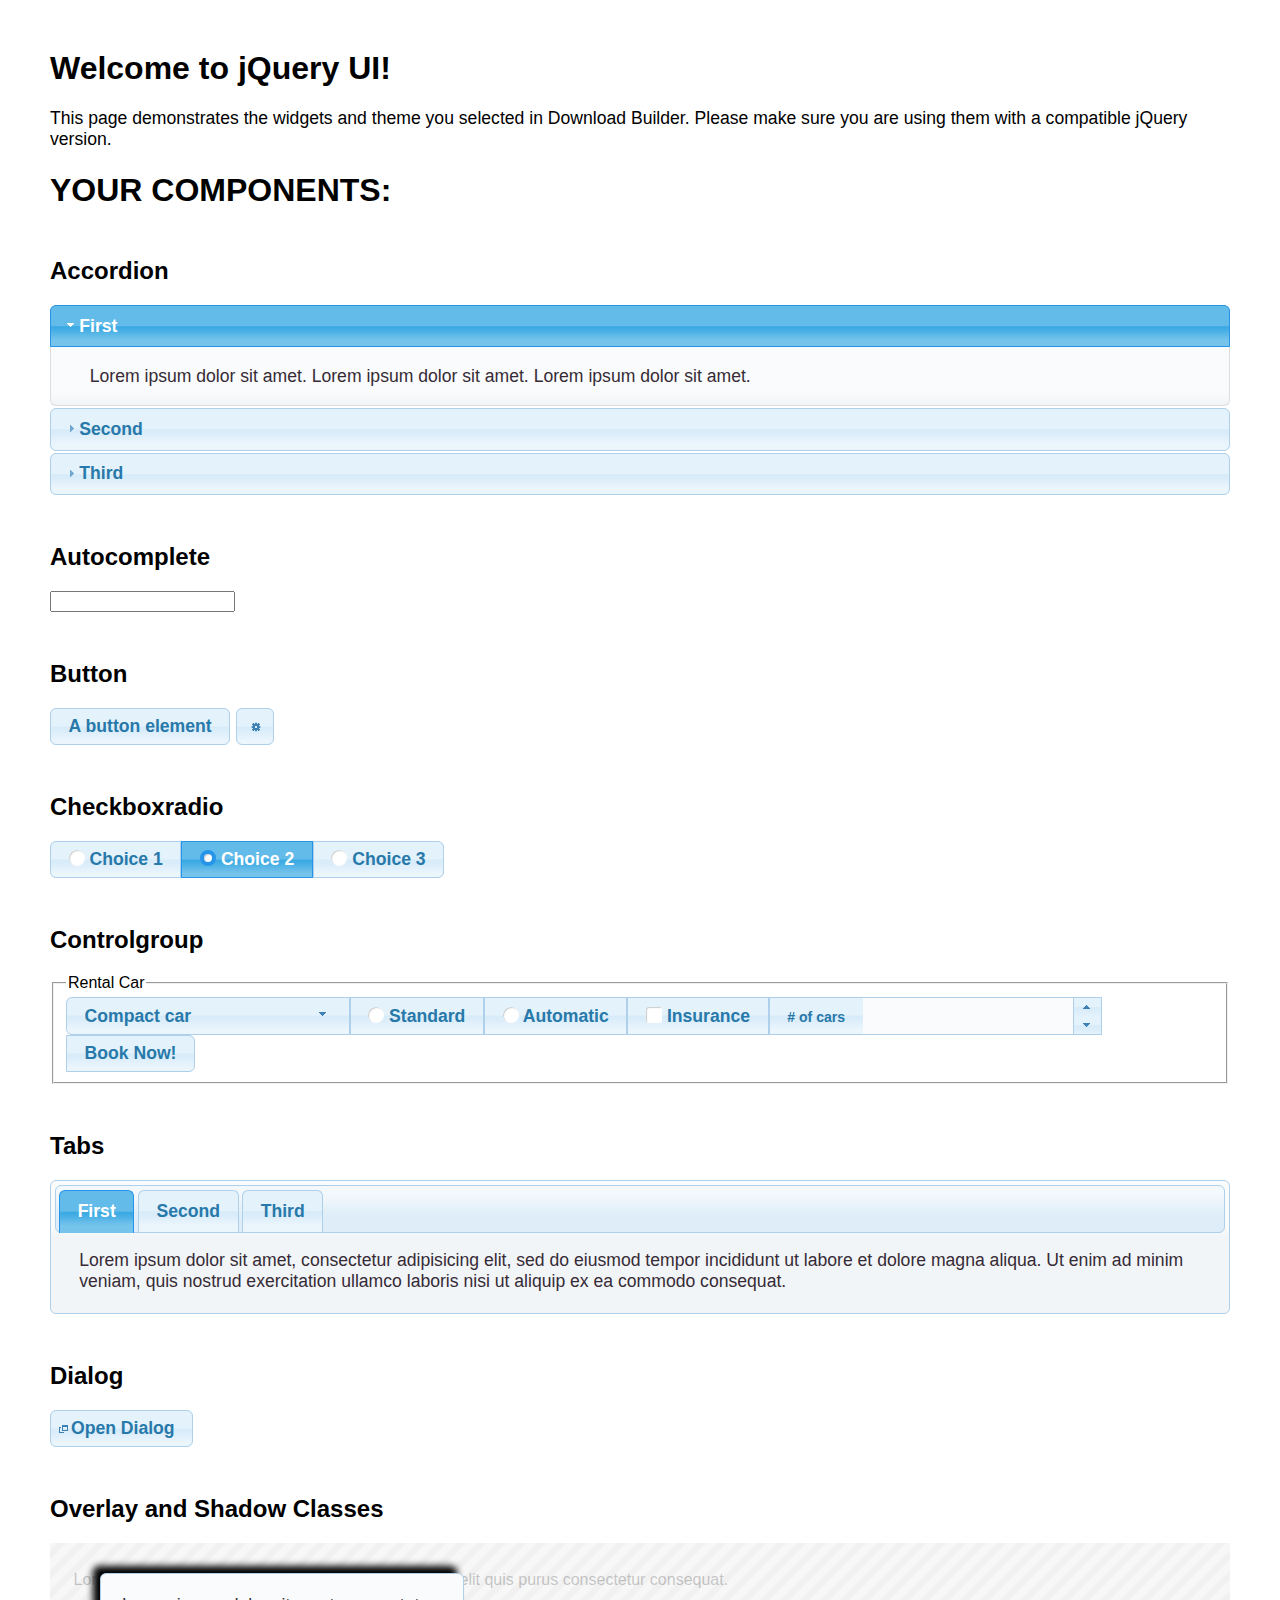
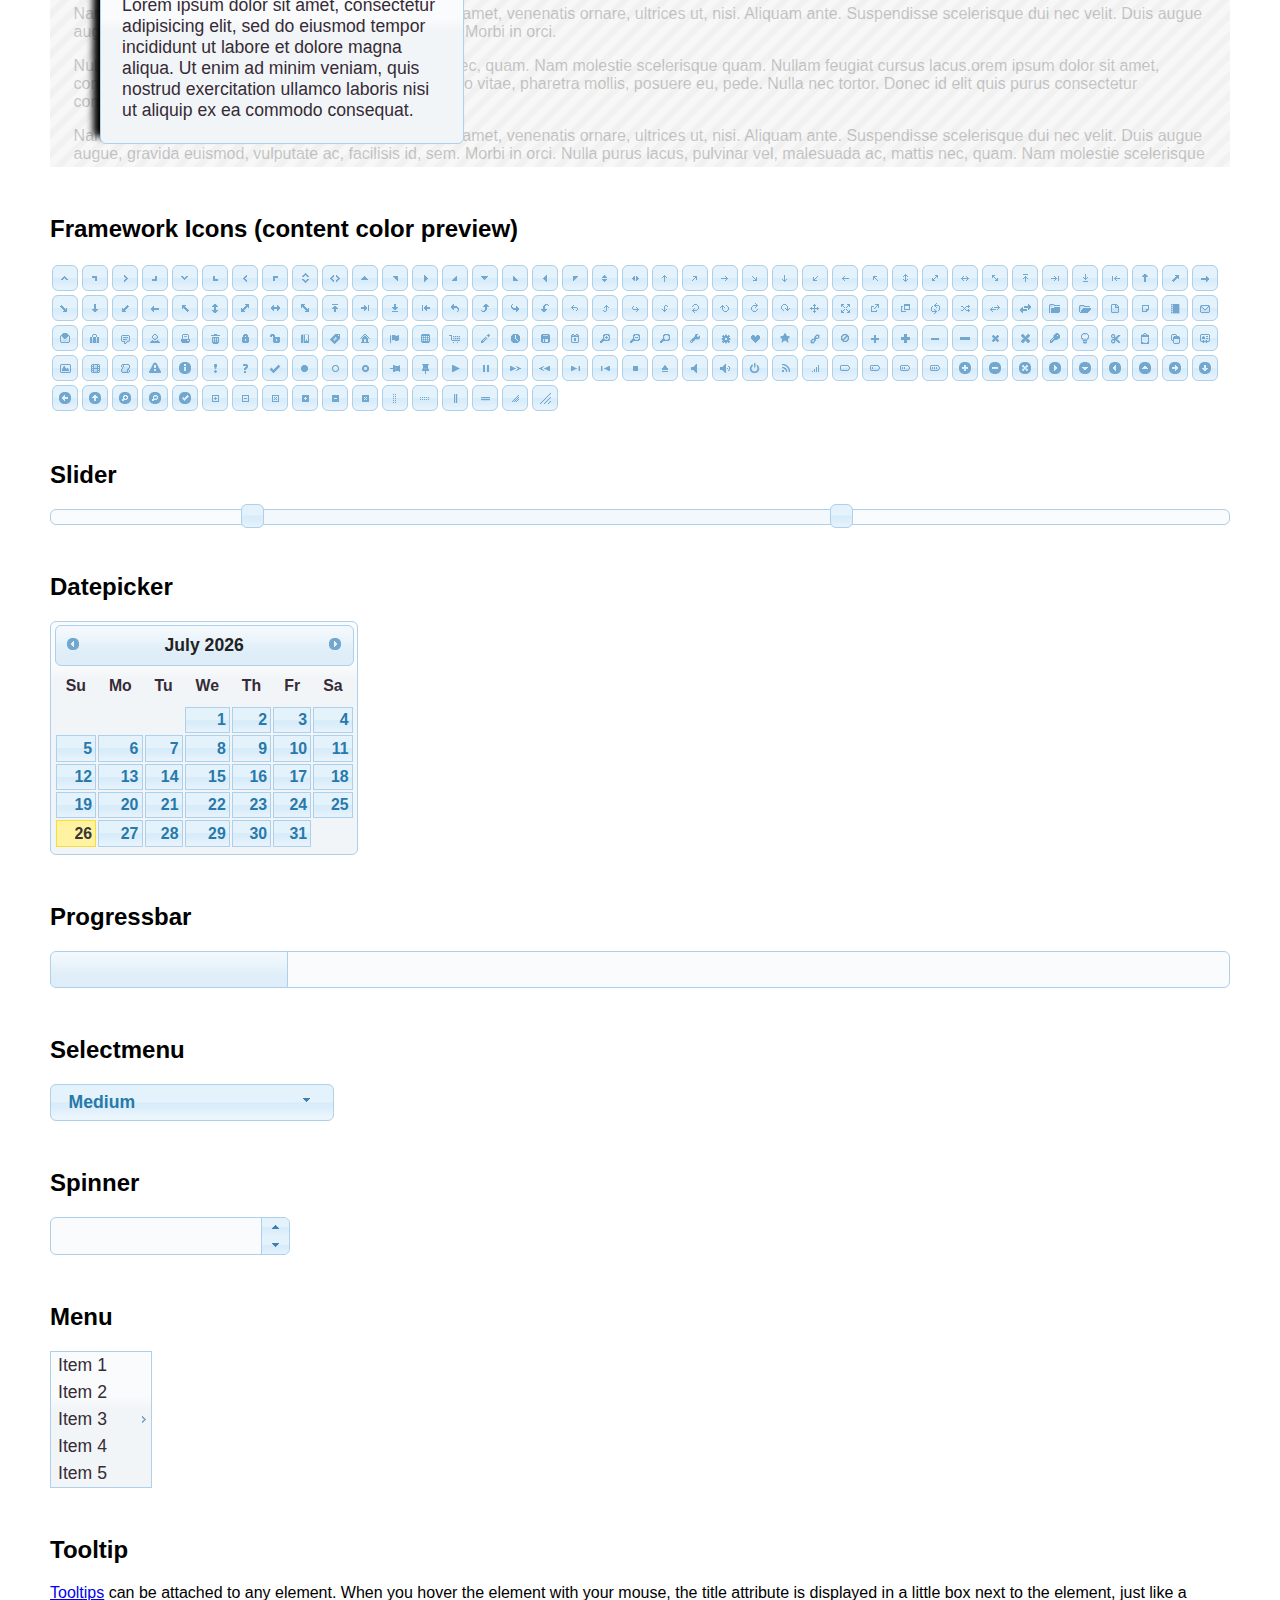
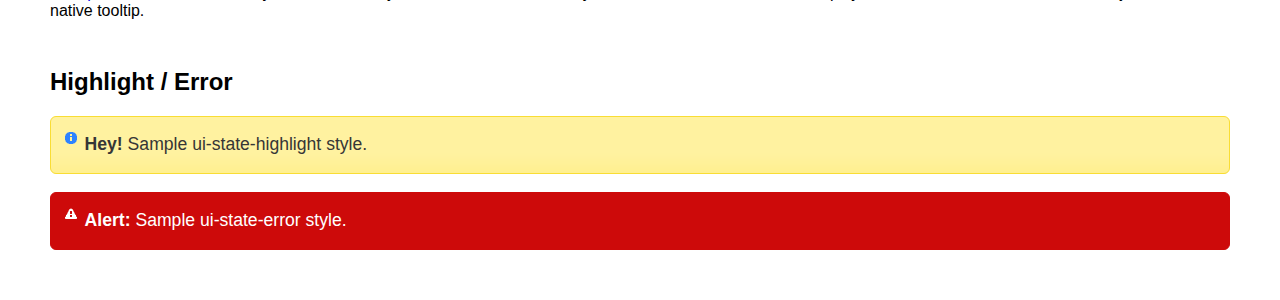
<file: libs/jquery-ui-1.12.1.custom/index.html>
<!doctype html>
<html lang="us">
<head>
	<meta charset="utf-8">
	<title>jQuery UI Example Page</title>
	<link href="jquery-ui.css" rel="stylesheet">
	<style>
	body{
		font-family: "Trebuchet MS", sans-serif;
		margin: 50px;
	}
	.demoHeaders {
		margin-top: 2em;
	}
	#dialog-link {
		padding: .4em 1em .4em 20px;
		text-decoration: none;
		position: relative;
	}
	#dialog-link span.ui-icon {
		margin: 0 5px 0 0;
		position: absolute;
		left: .2em;
		top: 50%;
		margin-top: -8px;
	}
	#icons {
		margin: 0;
		padding: 0;
	}
	#icons li {
		margin: 2px;
		position: relative;
		padding: 4px 0;
		cursor: pointer;
		float: left;
		list-style: none;
	}
	#icons span.ui-icon {
		float: left;
		margin: 0 4px;
	}
	.fakewindowcontain .ui-widget-overlay {
		position: absolute;
	}
	select {
		width: 200px;
	}
	</style>
</head>
<body>

<h1>Welcome to jQuery UI!</h1>

<div class="ui-widget">
	<p>This page demonstrates the widgets and theme you selected in Download Builder. Please make sure you are using them with a compatible jQuery version.</p>
</div>

<h1>YOUR COMPONENTS:</h1>


<!-- Accordion -->
<h2 class="demoHeaders">Accordion</h2>
<div id="accordion">
	<h3>First</h3>
	<div>Lorem ipsum dolor sit amet. Lorem ipsum dolor sit amet. Lorem ipsum dolor sit amet.</div>
	<h3>Second</h3>
	<div>Phasellus mattis tincidunt nibh.</div>
	<h3>Third</h3>
	<div>Nam dui erat, auctor a, dignissim quis.</div>
</div>



<!-- Autocomplete -->
<h2 class="demoHeaders">Autocomplete</h2>
<div>
	<input id="autocomplete" title="type &quot;a&quot;">
</div>



<!-- Button -->
<h2 class="demoHeaders">Button</h2>
<button id="button">A button element</button>
<button id="button-icon">An icon-only button</button>



<!-- Checkboxradio -->
<h2 class="demoHeaders">Checkboxradio</h2>
<form style="margin-top: 1em;">
	<div id="radioset">
		<input type="radio" id="radio1" name="radio"><label for="radio1">Choice 1</label>
		<input type="radio" id="radio2" name="radio" checked="checked"><label for="radio2">Choice 2</label>
		<input type="radio" id="radio3" name="radio"><label for="radio3">Choice 3</label>
	</div>
</form>



<!-- Controlgroup -->
<h2 class="demoHeaders">Controlgroup</h2>
<fieldset>
	<legend>Rental Car</legend>
	<div id="controlgroup">
		<select id="car-type">
			<option>Compact car</option>
			<option>Midsize car</option>
			<option>Full size car</option>
			<option>SUV</option>
			<option>Luxury</option>
			<option>Truck</option>
			<option>Van</option>
		</select>
		<label for="transmission-standard">Standard</label>
		<input type="radio" name="transmission" id="transmission-standard">
		<label for="transmission-automatic">Automatic</label>
		<input type="radio" name="transmission" id="transmission-automatic">
		<label for="insurance">Insurance</label>
		<input type="checkbox" name="insurance" id="insurance">
		<label for="horizontal-spinner" class="ui-controlgroup-label"># of cars</label>
		<input id="horizontal-spinner" class="ui-spinner-input">
		<button>Book Now!</button>
	</div>
</fieldset>



<!-- Tabs -->
<h2 class="demoHeaders">Tabs</h2>
<div id="tabs">
	<ul>
		<li><a href="#tabs-1">First</a></li>
		<li><a href="#tabs-2">Second</a></li>
		<li><a href="#tabs-3">Third</a></li>
	</ul>
	<div id="tabs-1">Lorem ipsum dolor sit amet, consectetur adipisicing elit, sed do eiusmod tempor incididunt ut labore et dolore magna aliqua. Ut enim ad minim veniam, quis nostrud exercitation ullamco laboris nisi ut aliquip ex ea commodo consequat.</div>
	<div id="tabs-2">Phasellus mattis tincidunt nibh. Cras orci urna, blandit id, pretium vel, aliquet ornare, felis. Maecenas scelerisque sem non nisl. Fusce sed lorem in enim dictum bibendum.</div>
	<div id="tabs-3">Nam dui erat, auctor a, dignissim quis, sollicitudin eu, felis. Pellentesque nisi urna, interdum eget, sagittis et, consequat vestibulum, lacus. Mauris porttitor ullamcorper augue.</div>
</div>



<h2 class="demoHeaders">Dialog</h2>
<p>
	<button id="dialog-link" class="ui-button ui-corner-all ui-widget">
		<span class="ui-icon ui-icon-newwin"></span>Open Dialog
	</button>
</p>

<h2 class="demoHeaders">Overlay and Shadow Classes</h2>
<div style="position: relative; width: 96%; height: 200px; padding:1% 2%; overflow:hidden;" class="fakewindowcontain">
	<p>Lorem ipsum dolor sit amet,  Nulla nec tortor. Donec id elit quis purus consectetur consequat. </p><p>Nam congue semper tellus. Sed erat dolor, dapibus sit amet, venenatis ornare, ultrices ut, nisi. Aliquam ante. Suspendisse scelerisque dui nec velit. Duis augue augue, gravida euismod, vulputate ac, facilisis id, sem. Morbi in orci. </p><p>Nulla purus lacus, pulvinar vel, malesuada ac, mattis nec, quam. Nam molestie scelerisque quam. Nullam feugiat cursus lacus.orem ipsum dolor sit amet, consectetur adipiscing elit. Donec libero risus, commodo vitae, pharetra mollis, posuere eu, pede. Nulla nec tortor. Donec id elit quis purus consectetur consequat. </p><p>Nam congue semper tellus. Sed erat dolor, dapibus sit amet, venenatis ornare, ultrices ut, nisi. Aliquam ante. Suspendisse scelerisque dui nec velit. Duis augue augue, gravida euismod, vulputate ac, facilisis id, sem. Morbi in orci. Nulla purus lacus, pulvinar vel, malesuada ac, mattis nec, quam. Nam molestie scelerisque quam. </p><p>Nullam feugiat cursus lacus.orem ipsum dolor sit amet, consectetur adipiscing elit. Donec libero risus, commodo vitae, pharetra mollis, posuere eu, pede. Nulla nec tortor. Donec id elit quis purus consectetur consequat. Nam congue semper tellus. Sed erat dolor, dapibus sit amet, venenatis ornare, ultrices ut, nisi. Aliquam ante. </p><p>Suspendisse scelerisque dui nec velit. Duis augue augue, gravida euismod, vulputate ac, facilisis id, sem. Morbi in orci. Nulla purus lacus, pulvinar vel, malesuada ac, mattis nec, quam. Nam molestie scelerisque quam. Nullam feugiat cursus lacus.orem ipsum dolor sit amet, consectetur adipiscing elit. Donec libero risus, commodo vitae, pharetra mollis, posuere eu, pede. Nulla nec tortor. Donec id elit quis purus consectetur consequat. Nam congue semper tellus. Sed erat dolor, dapibus sit amet, venenatis ornare, ultrices ut, nisi. </p>

	<!-- ui-dialog -->
	<div class="ui-widget-overlay ui-front"></div>
	<div style="position: absolute; width: 320px; left: 50px; top: 30px; padding: 1.2em" class="ui-widget ui-front ui-widget-content ui-corner-all ui-widget-shadow">
		Lorem ipsum dolor sit amet, consectetur adipisicing elit, sed do eiusmod tempor incididunt ut labore et dolore magna aliqua. Ut enim ad minim veniam, quis nostrud exercitation ullamco laboris nisi ut aliquip ex ea commodo consequat.
	</div>

</div>

<!-- ui-dialog -->
<div id="dialog" title="Dialog Title">
	<p>Lorem ipsum dolor sit amet, consectetur adipisicing elit, sed do eiusmod tempor incididunt ut labore et dolore magna aliqua. Ut enim ad minim veniam, quis nostrud exercitation ullamco laboris nisi ut aliquip ex ea commodo consequat.</p>
</div>



<h2 class="demoHeaders">Framework Icons (content color preview)</h2>
<ul id="icons" class="ui-widget ui-helper-clearfix">
	<li class="ui-state-default ui-corner-all" title=".ui-icon-caret-1-n"><span class="ui-icon ui-icon-caret-1-n"></span></li>
	<li class="ui-state-default ui-corner-all" title=".ui-icon-caret-1-ne"><span class="ui-icon ui-icon-caret-1-ne"></span></li>
	<li class="ui-state-default ui-corner-all" title=".ui-icon-caret-1-e"><span class="ui-icon ui-icon-caret-1-e"></span></li>
	<li class="ui-state-default ui-corner-all" title=".ui-icon-caret-1-se"><span class="ui-icon ui-icon-caret-1-se"></span></li>
	<li class="ui-state-default ui-corner-all" title=".ui-icon-caret-1-s"><span class="ui-icon ui-icon-caret-1-s"></span></li>
	<li class="ui-state-default ui-corner-all" title=".ui-icon-caret-1-sw"><span class="ui-icon ui-icon-caret-1-sw"></span></li>
	<li class="ui-state-default ui-corner-all" title=".ui-icon-caret-1-w"><span class="ui-icon ui-icon-caret-1-w"></span></li>
	<li class="ui-state-default ui-corner-all" title=".ui-icon-caret-1-nw"><span class="ui-icon ui-icon-caret-1-nw"></span></li>
	<li class="ui-state-default ui-corner-all" title=".ui-icon-caret-2-n-s"><span class="ui-icon ui-icon-caret-2-n-s"></span></li>
	<li class="ui-state-default ui-corner-all" title=".ui-icon-caret-2-e-w"><span class="ui-icon ui-icon-caret-2-e-w"></span></li>
	<li class="ui-state-default ui-corner-all" title=".ui-icon-triangle-1-n"><span class="ui-icon ui-icon-triangle-1-n"></span></li>
	<li class="ui-state-default ui-corner-all" title=".ui-icon-triangle-1-ne"><span class="ui-icon ui-icon-triangle-1-ne"></span></li>
	<li class="ui-state-default ui-corner-all" title=".ui-icon-triangle-1-e"><span class="ui-icon ui-icon-triangle-1-e"></span></li>
	<li class="ui-state-default ui-corner-all" title=".ui-icon-triangle-1-se"><span class="ui-icon ui-icon-triangle-1-se"></span></li>
	<li class="ui-state-default ui-corner-all" title=".ui-icon-triangle-1-s"><span class="ui-icon ui-icon-triangle-1-s"></span></li>
	<li class="ui-state-default ui-corner-all" title=".ui-icon-triangle-1-sw"><span class="ui-icon ui-icon-triangle-1-sw"></span></li>
	<li class="ui-state-default ui-corner-all" title=".ui-icon-triangle-1-w"><span class="ui-icon ui-icon-triangle-1-w"></span></li>
	<li class="ui-state-default ui-corner-all" title=".ui-icon-triangle-1-nw"><span class="ui-icon ui-icon-triangle-1-nw"></span></li>
	<li class="ui-state-default ui-corner-all" title=".ui-icon-triangle-2-n-s"><span class="ui-icon ui-icon-triangle-2-n-s"></span></li>
	<li class="ui-state-default ui-corner-all" title=".ui-icon-triangle-2-e-w"><span class="ui-icon ui-icon-triangle-2-e-w"></span></li>
	<li class="ui-state-default ui-corner-all" title=".ui-icon-arrow-1-n"><span class="ui-icon ui-icon-arrow-1-n"></span></li>
	<li class="ui-state-default ui-corner-all" title=".ui-icon-arrow-1-ne"><span class="ui-icon ui-icon-arrow-1-ne"></span></li>
	<li class="ui-state-default ui-corner-all" title=".ui-icon-arrow-1-e"><span class="ui-icon ui-icon-arrow-1-e"></span></li>
	<li class="ui-state-default ui-corner-all" title=".ui-icon-arrow-1-se"><span class="ui-icon ui-icon-arrow-1-se"></span></li>
	<li class="ui-state-default ui-corner-all" title=".ui-icon-arrow-1-s"><span class="ui-icon ui-icon-arrow-1-s"></span></li>
	<li class="ui-state-default ui-corner-all" title=".ui-icon-arrow-1-sw"><span class="ui-icon ui-icon-arrow-1-sw"></span></li>
	<li class="ui-state-default ui-corner-all" title=".ui-icon-arrow-1-w"><span class="ui-icon ui-icon-arrow-1-w"></span></li>
	<li class="ui-state-default ui-corner-all" title=".ui-icon-arrow-1-nw"><span class="ui-icon ui-icon-arrow-1-nw"></span></li>
	<li class="ui-state-default ui-corner-all" title=".ui-icon-arrow-2-n-s"><span class="ui-icon ui-icon-arrow-2-n-s"></span></li>
	<li class="ui-state-default ui-corner-all" title=".ui-icon-arrow-2-ne-sw"><span class="ui-icon ui-icon-arrow-2-ne-sw"></span></li>
	<li class="ui-state-default ui-corner-all" title=".ui-icon-arrow-2-e-w"><span class="ui-icon ui-icon-arrow-2-e-w"></span></li>
	<li class="ui-state-default ui-corner-all" title=".ui-icon-arrow-2-se-nw"><span class="ui-icon ui-icon-arrow-2-se-nw"></span></li>
	<li class="ui-state-default ui-corner-all" title=".ui-icon-arrowstop-1-n"><span class="ui-icon ui-icon-arrowstop-1-n"></span></li>
	<li class="ui-state-default ui-corner-all" title=".ui-icon-arrowstop-1-e"><span class="ui-icon ui-icon-arrowstop-1-e"></span></li>
	<li class="ui-state-default ui-corner-all" title=".ui-icon-arrowstop-1-s"><span class="ui-icon ui-icon-arrowstop-1-s"></span></li>
	<li class="ui-state-default ui-corner-all" title=".ui-icon-arrowstop-1-w"><span class="ui-icon ui-icon-arrowstop-1-w"></span></li>
	<li class="ui-state-default ui-corner-all" title=".ui-icon-arrowthick-1-n"><span class="ui-icon ui-icon-arrowthick-1-n"></span></li>
	<li class="ui-state-default ui-corner-all" title=".ui-icon-arrowthick-1-ne"><span class="ui-icon ui-icon-arrowthick-1-ne"></span></li>
	<li class="ui-state-default ui-corner-all" title=".ui-icon-arrowthick-1-e"><span class="ui-icon ui-icon-arrowthick-1-e"></span></li>
	<li class="ui-state-default ui-corner-all" title=".ui-icon-arrowthick-1-se"><span class="ui-icon ui-icon-arrowthick-1-se"></span></li>
	<li class="ui-state-default ui-corner-all" title=".ui-icon-arrowthick-1-s"><span class="ui-icon ui-icon-arrowthick-1-s"></span></li>
	<li class="ui-state-default ui-corner-all" title=".ui-icon-arrowthick-1-sw"><span class="ui-icon ui-icon-arrowthick-1-sw"></span></li>
	<li class="ui-state-default ui-corner-all" title=".ui-icon-arrowthick-1-w"><span class="ui-icon ui-icon-arrowthick-1-w"></span></li>
	<li class="ui-state-default ui-corner-all" title=".ui-icon-arrowthick-1-nw"><span class="ui-icon ui-icon-arrowthick-1-nw"></span></li>
	<li class="ui-state-default ui-corner-all" title=".ui-icon-arrowthick-2-n-s"><span class="ui-icon ui-icon-arrowthick-2-n-s"></span></li>
	<li class="ui-state-default ui-corner-all" title=".ui-icon-arrowthick-2-ne-sw"><span class="ui-icon ui-icon-arrowthick-2-ne-sw"></span></li>
	<li class="ui-state-default ui-corner-all" title=".ui-icon-arrowthick-2-e-w"><span class="ui-icon ui-icon-arrowthick-2-e-w"></span></li>
	<li class="ui-state-default ui-corner-all" title=".ui-icon-arrowthick-2-se-nw"><span class="ui-icon ui-icon-arrowthick-2-se-nw"></span></li>
	<li class="ui-state-default ui-corner-all" title=".ui-icon-arrowthickstop-1-n"><span class="ui-icon ui-icon-arrowthickstop-1-n"></span></li>
	<li class="ui-state-default ui-corner-all" title=".ui-icon-arrowthickstop-1-e"><span class="ui-icon ui-icon-arrowthickstop-1-e"></span></li>
	<li class="ui-state-default ui-corner-all" title=".ui-icon-arrowthickstop-1-s"><span class="ui-icon ui-icon-arrowthickstop-1-s"></span></li>
	<li class="ui-state-default ui-corner-all" title=".ui-icon-arrowthickstop-1-w"><span class="ui-icon ui-icon-arrowthickstop-1-w"></span></li>
	<li class="ui-state-default ui-corner-all" title=".ui-icon-arrowreturnthick-1-w"><span class="ui-icon ui-icon-arrowreturnthick-1-w"></span></li>
	<li class="ui-state-default ui-corner-all" title=".ui-icon-arrowreturnthick-1-n"><span class="ui-icon ui-icon-arrowreturnthick-1-n"></span></li>
	<li class="ui-state-default ui-corner-all" title=".ui-icon-arrowreturnthick-1-e"><span class="ui-icon ui-icon-arrowreturnthick-1-e"></span></li>
	<li class="ui-state-default ui-corner-all" title=".ui-icon-arrowreturnthick-1-s"><span class="ui-icon ui-icon-arrowreturnthick-1-s"></span></li>
	<li class="ui-state-default ui-corner-all" title=".ui-icon-arrowreturn-1-w"><span class="ui-icon ui-icon-arrowreturn-1-w"></span></li>
	<li class="ui-state-default ui-corner-all" title=".ui-icon-arrowreturn-1-n"><span class="ui-icon ui-icon-arrowreturn-1-n"></span></li>
	<li class="ui-state-default ui-corner-all" title=".ui-icon-arrowreturn-1-e"><span class="ui-icon ui-icon-arrowreturn-1-e"></span></li>
	<li class="ui-state-default ui-corner-all" title=".ui-icon-arrowreturn-1-s"><span class="ui-icon ui-icon-arrowreturn-1-s"></span></li>
	<li class="ui-state-default ui-corner-all" title=".ui-icon-arrowrefresh-1-w"><span class="ui-icon ui-icon-arrowrefresh-1-w"></span></li>
	<li class="ui-state-default ui-corner-all" title=".ui-icon-arrowrefresh-1-n"><span class="ui-icon ui-icon-arrowrefresh-1-n"></span></li>
	<li class="ui-state-default ui-corner-all" title=".ui-icon-arrowrefresh-1-e"><span class="ui-icon ui-icon-arrowrefresh-1-e"></span></li>
	<li class="ui-state-default ui-corner-all" title=".ui-icon-arrowrefresh-1-s"><span class="ui-icon ui-icon-arrowrefresh-1-s"></span></li>
	<li class="ui-state-default ui-corner-all" title=".ui-icon-arrow-4"><span class="ui-icon ui-icon-arrow-4"></span></li>
	<li class="ui-state-default ui-corner-all" title=".ui-icon-arrow-4-diag"><span class="ui-icon ui-icon-arrow-4-diag"></span></li>
	<li class="ui-state-default ui-corner-all" title=".ui-icon-extlink"><span class="ui-icon ui-icon-extlink"></span></li>
	<li class="ui-state-default ui-corner-all" title=".ui-icon-newwin"><span class="ui-icon ui-icon-newwin"></span></li>
	<li class="ui-state-default ui-corner-all" title=".ui-icon-refresh"><span class="ui-icon ui-icon-refresh"></span></li>
	<li class="ui-state-default ui-corner-all" title=".ui-icon-shuffle"><span class="ui-icon ui-icon-shuffle"></span></li>
	<li class="ui-state-default ui-corner-all" title=".ui-icon-transfer-e-w"><span class="ui-icon ui-icon-transfer-e-w"></span></li>
	<li class="ui-state-default ui-corner-all" title=".ui-icon-transferthick-e-w"><span class="ui-icon ui-icon-transferthick-e-w"></span></li>
	<li class="ui-state-default ui-corner-all" title=".ui-icon-folder-collapsed"><span class="ui-icon ui-icon-folder-collapsed"></span></li>
	<li class="ui-state-default ui-corner-all" title=".ui-icon-folder-open"><span class="ui-icon ui-icon-folder-open"></span></li>
	<li class="ui-state-default ui-corner-all" title=".ui-icon-document"><span class="ui-icon ui-icon-document"></span></li>
	<li class="ui-state-default ui-corner-all" title=".ui-icon-document-b"><span class="ui-icon ui-icon-document-b"></span></li>
	<li class="ui-state-default ui-corner-all" title=".ui-icon-note"><span class="ui-icon ui-icon-note"></span></li>
	<li class="ui-state-default ui-corner-all" title=".ui-icon-mail-closed"><span class="ui-icon ui-icon-mail-closed"></span></li>
	<li class="ui-state-default ui-corner-all" title=".ui-icon-mail-open"><span class="ui-icon ui-icon-mail-open"></span></li>
	<li class="ui-state-default ui-corner-all" title=".ui-icon-suitcase"><span class="ui-icon ui-icon-suitcase"></span></li>
	<li class="ui-state-default ui-corner-all" title=".ui-icon-comment"><span class="ui-icon ui-icon-comment"></span></li>
	<li class="ui-state-default ui-corner-all" title=".ui-icon-person"><span class="ui-icon ui-icon-person"></span></li>
	<li class="ui-state-default ui-corner-all" title=".ui-icon-print"><span class="ui-icon ui-icon-print"></span></li>
	<li class="ui-state-default ui-corner-all" title=".ui-icon-trash"><span class="ui-icon ui-icon-trash"></span></li>
	<li class="ui-state-default ui-corner-all" title=".ui-icon-locked"><span class="ui-icon ui-icon-locked"></span></li>
	<li class="ui-state-default ui-corner-all" title=".ui-icon-unlocked"><span class="ui-icon ui-icon-unlocked"></span></li>
	<li class="ui-state-default ui-corner-all" title=".ui-icon-bookmark"><span class="ui-icon ui-icon-bookmark"></span></li>
	<li class="ui-state-default ui-corner-all" title=".ui-icon-tag"><span class="ui-icon ui-icon-tag"></span></li>
	<li class="ui-state-default ui-corner-all" title=".ui-icon-home"><span class="ui-icon ui-icon-home"></span></li>
	<li class="ui-state-default ui-corner-all" title=".ui-icon-flag"><span class="ui-icon ui-icon-flag"></span></li>
	<li class="ui-state-default ui-corner-all" title=".ui-icon-calculator"><span class="ui-icon ui-icon-calculator"></span></li>
	<li class="ui-state-default ui-corner-all" title=".ui-icon-cart"><span class="ui-icon ui-icon-cart"></span></li>
	<li class="ui-state-default ui-corner-all" title=".ui-icon-pencil"><span class="ui-icon ui-icon-pencil"></span></li>
	<li class="ui-state-default ui-corner-all" title=".ui-icon-clock"><span class="ui-icon ui-icon-clock"></span></li>
	<li class="ui-state-default ui-corner-all" title=".ui-icon-disk"><span class="ui-icon ui-icon-disk"></span></li>
	<li class="ui-state-default ui-corner-all" title=".ui-icon-calendar"><span class="ui-icon ui-icon-calendar"></span></li>
	<li class="ui-state-default ui-corner-all" title=".ui-icon-zoomin"><span class="ui-icon ui-icon-zoomin"></span></li>
	<li class="ui-state-default ui-corner-all" title=".ui-icon-zoomout"><span class="ui-icon ui-icon-zoomout"></span></li>
	<li class="ui-state-default ui-corner-all" title=".ui-icon-search"><span class="ui-icon ui-icon-search"></span></li>
	<li class="ui-state-default ui-corner-all" title=".ui-icon-wrench"><span class="ui-icon ui-icon-wrench"></span></li>
	<li class="ui-state-default ui-corner-all" title=".ui-icon-gear"><span class="ui-icon ui-icon-gear"></span></li>
	<li class="ui-state-default ui-corner-all" title=".ui-icon-heart"><span class="ui-icon ui-icon-heart"></span></li>
	<li class="ui-state-default ui-corner-all" title=".ui-icon-star"><span class="ui-icon ui-icon-star"></span></li>
	<li class="ui-state-default ui-corner-all" title=".ui-icon-link"><span class="ui-icon ui-icon-link"></span></li>
	<li class="ui-state-default ui-corner-all" title=".ui-icon-cancel"><span class="ui-icon ui-icon-cancel"></span></li>
	<li class="ui-state-default ui-corner-all" title=".ui-icon-plus"><span class="ui-icon ui-icon-plus"></span></li>
	<li class="ui-state-default ui-corner-all" title=".ui-icon-plusthick"><span class="ui-icon ui-icon-plusthick"></span></li>
	<li class="ui-state-default ui-corner-all" title=".ui-icon-minus"><span class="ui-icon ui-icon-minus"></span></li>
	<li class="ui-state-default ui-corner-all" title=".ui-icon-minusthick"><span class="ui-icon ui-icon-minusthick"></span></li>
	<li class="ui-state-default ui-corner-all" title=".ui-icon-close"><span class="ui-icon ui-icon-close"></span></li>
	<li class="ui-state-default ui-corner-all" title=".ui-icon-closethick"><span class="ui-icon ui-icon-closethick"></span></li>
	<li class="ui-state-default ui-corner-all" title=".ui-icon-key"><span class="ui-icon ui-icon-key"></span></li>
	<li class="ui-state-default ui-corner-all" title=".ui-icon-lightbulb"><span class="ui-icon ui-icon-lightbulb"></span></li>
	<li class="ui-state-default ui-corner-all" title=".ui-icon-scissors"><span class="ui-icon ui-icon-scissors"></span></li>
	<li class="ui-state-default ui-corner-all" title=".ui-icon-clipboard"><span class="ui-icon ui-icon-clipboard"></span></li>
	<li class="ui-state-default ui-corner-all" title=".ui-icon-copy"><span class="ui-icon ui-icon-copy"></span></li>
	<li class="ui-state-default ui-corner-all" title=".ui-icon-contact"><span class="ui-icon ui-icon-contact"></span></li>
	<li class="ui-state-default ui-corner-all" title=".ui-icon-image"><span class="ui-icon ui-icon-image"></span></li>
	<li class="ui-state-default ui-corner-all" title=".ui-icon-video"><span class="ui-icon ui-icon-video"></span></li>
	<li class="ui-state-default ui-corner-all" title=".ui-icon-script"><span class="ui-icon ui-icon-script"></span></li>
	<li class="ui-state-default ui-corner-all" title=".ui-icon-alert"><span class="ui-icon ui-icon-alert"></span></li>
	<li class="ui-state-default ui-corner-all" title=".ui-icon-info"><span class="ui-icon ui-icon-info"></span></li>
	<li class="ui-state-default ui-corner-all" title=".ui-icon-notice"><span class="ui-icon ui-icon-notice"></span></li>
	<li class="ui-state-default ui-corner-all" title=".ui-icon-help"><span class="ui-icon ui-icon-help"></span></li>
	<li class="ui-state-default ui-corner-all" title=".ui-icon-check"><span class="ui-icon ui-icon-check"></span></li>
	<li class="ui-state-default ui-corner-all" title=".ui-icon-bullet"><span class="ui-icon ui-icon-bullet"></span></li>
	<li class="ui-state-default ui-corner-all" title=".ui-icon-radio-off"><span class="ui-icon ui-icon-radio-off"></span></li>
	<li class="ui-state-default ui-corner-all" title=".ui-icon-radio-on"><span class="ui-icon ui-icon-radio-on"></span></li>
	<li class="ui-state-default ui-corner-all" title=".ui-icon-pin-w"><span class="ui-icon ui-icon-pin-w"></span></li>
	<li class="ui-state-default ui-corner-all" title=".ui-icon-pin-s"><span class="ui-icon ui-icon-pin-s"></span></li>
	<li class="ui-state-default ui-corner-all" title=".ui-icon-play"><span class="ui-icon ui-icon-play"></span></li>
	<li class="ui-state-default ui-corner-all" title=".ui-icon-pause"><span class="ui-icon ui-icon-pause"></span></li>
	<li class="ui-state-default ui-corner-all" title=".ui-icon-seek-next"><span class="ui-icon ui-icon-seek-next"></span></li>
	<li class="ui-state-default ui-corner-all" title=".ui-icon-seek-prev"><span class="ui-icon ui-icon-seek-prev"></span></li>
	<li class="ui-state-default ui-corner-all" title=".ui-icon-seek-end"><span class="ui-icon ui-icon-seek-end"></span></li>
	<li class="ui-state-default ui-corner-all" title=".ui-icon-seek-first"><span class="ui-icon ui-icon-seek-first"></span></li>
	<li class="ui-state-default ui-corner-all" title=".ui-icon-stop"><span class="ui-icon ui-icon-stop"></span></li>
	<li class="ui-state-default ui-corner-all" title=".ui-icon-eject"><span class="ui-icon ui-icon-eject"></span></li>
	<li class="ui-state-default ui-corner-all" title=".ui-icon-volume-off"><span class="ui-icon ui-icon-volume-off"></span></li>
	<li class="ui-state-default ui-corner-all" title=".ui-icon-volume-on"><span class="ui-icon ui-icon-volume-on"></span></li>
	<li class="ui-state-default ui-corner-all" title=".ui-icon-power"><span class="ui-icon ui-icon-power"></span></li>
	<li class="ui-state-default ui-corner-all" title=".ui-icon-signal-diag"><span class="ui-icon ui-icon-signal-diag"></span></li>
	<li class="ui-state-default ui-corner-all" title=".ui-icon-signal"><span class="ui-icon ui-icon-signal"></span></li>
	<li class="ui-state-default ui-corner-all" title=".ui-icon-battery-0"><span class="ui-icon ui-icon-battery-0"></span></li>
	<li class="ui-state-default ui-corner-all" title=".ui-icon-battery-1"><span class="ui-icon ui-icon-battery-1"></span></li>
	<li class="ui-state-default ui-corner-all" title=".ui-icon-battery-2"><span class="ui-icon ui-icon-battery-2"></span></li>
	<li class="ui-state-default ui-corner-all" title=".ui-icon-battery-3"><span class="ui-icon ui-icon-battery-3"></span></li>
	<li class="ui-state-default ui-corner-all" title=".ui-icon-circle-plus"><span class="ui-icon ui-icon-circle-plus"></span></li>
	<li class="ui-state-default ui-corner-all" title=".ui-icon-circle-minus"><span class="ui-icon ui-icon-circle-minus"></span></li>
	<li class="ui-state-default ui-corner-all" title=".ui-icon-circle-close"><span class="ui-icon ui-icon-circle-close"></span></li>
	<li class="ui-state-default ui-corner-all" title=".ui-icon-circle-triangle-e"><span class="ui-icon ui-icon-circle-triangle-e"></span></li>
	<li class="ui-state-default ui-corner-all" title=".ui-icon-circle-triangle-s"><span class="ui-icon ui-icon-circle-triangle-s"></span></li>
	<li class="ui-state-default ui-corner-all" title=".ui-icon-circle-triangle-w"><span class="ui-icon ui-icon-circle-triangle-w"></span></li>
	<li class="ui-state-default ui-corner-all" title=".ui-icon-circle-triangle-n"><span class="ui-icon ui-icon-circle-triangle-n"></span></li>
	<li class="ui-state-default ui-corner-all" title=".ui-icon-circle-arrow-e"><span class="ui-icon ui-icon-circle-arrow-e"></span></li>
	<li class="ui-state-default ui-corner-all" title=".ui-icon-circle-arrow-s"><span class="ui-icon ui-icon-circle-arrow-s"></span></li>
	<li class="ui-state-default ui-corner-all" title=".ui-icon-circle-arrow-w"><span class="ui-icon ui-icon-circle-arrow-w"></span></li>
	<li class="ui-state-default ui-corner-all" title=".ui-icon-circle-arrow-n"><span class="ui-icon ui-icon-circle-arrow-n"></span></li>
	<li class="ui-state-default ui-corner-all" title=".ui-icon-circle-zoomin"><span class="ui-icon ui-icon-circle-zoomin"></span></li>
	<li class="ui-state-default ui-corner-all" title=".ui-icon-circle-zoomout"><span class="ui-icon ui-icon-circle-zoomout"></span></li>
	<li class="ui-state-default ui-corner-all" title=".ui-icon-circle-check"><span class="ui-icon ui-icon-circle-check"></span></li>
	<li class="ui-state-default ui-corner-all" title=".ui-icon-circlesmall-plus"><span class="ui-icon ui-icon-circlesmall-plus"></span></li>
	<li class="ui-state-default ui-corner-all" title=".ui-icon-circlesmall-minus"><span class="ui-icon ui-icon-circlesmall-minus"></span></li>
	<li class="ui-state-default ui-corner-all" title=".ui-icon-circlesmall-close"><span class="ui-icon ui-icon-circlesmall-close"></span></li>
	<li class="ui-state-default ui-corner-all" title=".ui-icon-squaresmall-plus"><span class="ui-icon ui-icon-squaresmall-plus"></span></li>
	<li class="ui-state-default ui-corner-all" title=".ui-icon-squaresmall-minus"><span class="ui-icon ui-icon-squaresmall-minus"></span></li>
	<li class="ui-state-default ui-corner-all" title=".ui-icon-squaresmall-close"><span class="ui-icon ui-icon-squaresmall-close"></span></li>
	<li class="ui-state-default ui-corner-all" title=".ui-icon-grip-dotted-vertical"><span class="ui-icon ui-icon-grip-dotted-vertical"></span></li>
	<li class="ui-state-default ui-corner-all" title=".ui-icon-grip-dotted-horizontal"><span class="ui-icon ui-icon-grip-dotted-horizontal"></span></li>
	<li class="ui-state-default ui-corner-all" title=".ui-icon-grip-solid-vertical"><span class="ui-icon ui-icon-grip-solid-vertical"></span></li>
	<li class="ui-state-default ui-corner-all" title=".ui-icon-grip-solid-horizontal"><span class="ui-icon ui-icon-grip-solid-horizontal"></span></li>
	<li class="ui-state-default ui-corner-all" title=".ui-icon-gripsmall-diagonal-se"><span class="ui-icon ui-icon-gripsmall-diagonal-se"></span></li>
	<li class="ui-state-default ui-corner-all" title=".ui-icon-grip-diagonal-se"><span class="ui-icon ui-icon-grip-diagonal-se"></span></li>
</ul>


<!-- Slider -->
<h2 class="demoHeaders">Slider</h2>
<div id="slider"></div>



<!-- Datepicker -->
<h2 class="demoHeaders">Datepicker</h2>
<div id="datepicker"></div>



<!-- Progressbar -->
<h2 class="demoHeaders">Progressbar</h2>
<div id="progressbar"></div>



<!-- Progressbar -->
<h2 class="demoHeaders">Selectmenu</h2>
<select id="selectmenu">
	<option>Slower</option>
	<option>Slow</option>
	<option selected="selected">Medium</option>
	<option>Fast</option>
	<option>Faster</option>
</select>



<!-- Spinner -->
<h2 class="demoHeaders">Spinner</h2>
<input id="spinner">



<!-- Menu -->
<h2 class="demoHeaders">Menu</h2>
<ul style="width:100px;" id="menu">
	<li><div>Item 1</div></li>
	<li><div>Item 2</div></li>
	<li><div>Item 3</div>
		<ul>
			<li><div>Item 3-1</div></li>
			<li><div>Item 3-2</div></li>
			<li><div>Item 3-3</div></li>
			<li><div>Item 3-4</div></li>
			<li><div>Item 3-5</div></li>
		</ul>
	</li>
	<li><div>Item 4</div></li>
	<li><div>Item 5</div></li>
</ul>



<!-- Tooltip -->
<h2 class="demoHeaders">Tooltip</h2>
<p id="tooltip">
	<a href="#" title="That&apos;s what this widget is">Tooltips</a> can be attached to any element. When you hover
the element with your mouse, the title attribute is displayed in a little box next to the element, just like a native tooltip.
</p>


<!-- Highlight / Error -->
<h2 class="demoHeaders">Highlight / Error</h2>
<div class="ui-widget">
	<div class="ui-state-highlight ui-corner-all" style="margin-top: 20px; padding: 0 .7em;">
		<p><span class="ui-icon ui-icon-info" style="float: left; margin-right: .3em;"></span>
		<strong>Hey!</strong> Sample ui-state-highlight style.</p>
	</div>
</div>
<br>
<div class="ui-widget">
	<div class="ui-state-error ui-corner-all" style="padding: 0 .7em;">
		<p><span class="ui-icon ui-icon-alert" style="float: left; margin-right: .3em;"></span>
		<strong>Alert:</strong> Sample ui-state-error style.</p>
	</div>
</div>

<script src="external/jquery/jquery.js"></script>
<script src="jquery-ui.js"></script>
<script>

$( "#accordion" ).accordion();



var availableTags = [
	"ActionScript",
	"AppleScript",
	"Asp",
	"BASIC",
	"C",
	"C++",
	"Clojure",
	"COBOL",
	"ColdFusion",
	"Erlang",
	"Fortran",
	"Groovy",
	"Haskell",
	"Java",
	"JavaScript",
	"Lisp",
	"Perl",
	"PHP",
	"Python",
	"Ruby",
	"Scala",
	"Scheme"
];
$( "#autocomplete" ).autocomplete({
	source: availableTags
});



$( "#button" ).button();
$( "#button-icon" ).button({
	icon: "ui-icon-gear",
	showLabel: false
});



$( "#radioset" ).buttonset();



$( "#controlgroup" ).controlgroup();



$( "#tabs" ).tabs();



$( "#dialog" ).dialog({
	autoOpen: false,
	width: 400,
	buttons: [
		{
			text: "Ok",
			click: function() {
				$( this ).dialog( "close" );
			}
		},
		{
			text: "Cancel",
			click: function() {
				$( this ).dialog( "close" );
			}
		}
	]
});

// Link to open the dialog
$( "#dialog-link" ).click(function( event ) {
	$( "#dialog" ).dialog( "open" );
	event.preventDefault();
});



$( "#datepicker" ).datepicker({
	inline: true
});



$( "#slider" ).slider({
	range: true,
	values: [ 17, 67 ]
});



$( "#progressbar" ).progressbar({
	value: 20
});



$( "#spinner" ).spinner();



$( "#menu" ).menu();



$( "#tooltip" ).tooltip();



$( "#selectmenu" ).selectmenu();


// Hover states on the static widgets
$( "#dialog-link, #icons li" ).hover(
	function() {
		$( this ).addClass( "ui-state-hover" );
	},
	function() {
		$( this ).removeClass( "ui-state-hover" );
	}
);
</script>
</body>
</html>
</file>
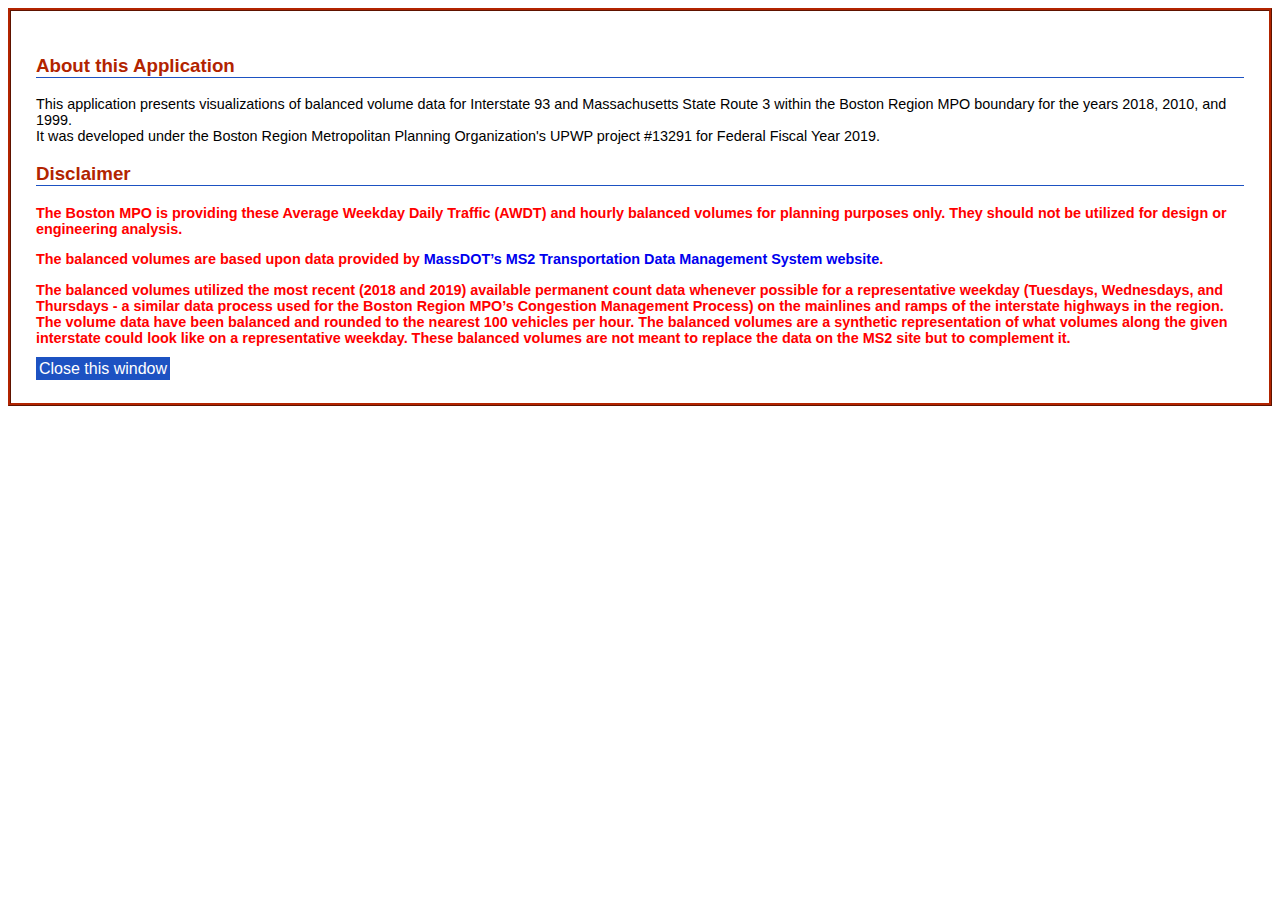
<file: About.html>
<!DOCTYPE html PUBLIC "-//W3C//DTD XHTML 1.0 Transitional//EN" "http://www.w3.org/TR/xhtml1/DTD/xhtml1-transitional.dtd">
<html xmlns="http://www.w3.org/1999/xhtml">
<head>
<meta http-equiv="Content-Type" content="text/html; charset=utf-8" />
<title>About this Application</title>

<style type="text/css">

#bigbox {
    border: 3px ridge #b22400; 
    padding: 25px;
    margins: 1px;
}
body {
	font-family: Arial, Helvetica, sans-serif;
}
h2 {
	font-family: Arial, Helvetica, sans-serif;
	font-size: 1.2em;
	color: #1d52c2;
	width: 600px;
	margin: 0 40px 0 0;	
}
h3 {
    color: #b22400;
    border-bottom: 1px solid #1d52c2;
	overflow: hidden;
}
p {
	font-family: Arial, Helvetica, sans-serif;
	font-size: .9em;
	color: #000000;
}
p.disclaimer_text {
	font-family: Arial, Helvetica, sans-serif;
	font-size: .9em;
	font-weight: bold;
	color: #ff0000;
}
a {
    text-decoration: none;
}
a.button {    
    border: solid 1px #1d52c2;
    background-color: #1d52c2;
    padding: 2px 2px 2px 2px;
    color: #fff;
    
}
a.button:hover {
    background-color: #fff;
    color: #1d52c2;
}
		table {
			border-top: 3px double black;       /* TEMP */
			border-bottom: 3px double black;
            width: 100%;
		}
        thead {
            border-bottom: 3px double black;
        }
		tr {
			font-size: 0.9em;
		}
       .tr_header {
            font-size: 1.1em;
        }
		td {
			padding-left: 15px;
		}
        th {
			padding-left: 15px;
            text-align: left;
		}
</style>

<script TYPE="text/javascript">
function targetopener(mylink, closeme, closeonly)
{
if (! (window.focus && window.opener))return true;
window.opener.focus();
if (! closeonly)window.opener.location.href=mylink.href;
if (closeme)window.close();
return false;
}
</script>
</head>

<body>
<div id="bigbox">
	<h3>About this Application</h3>
	
	<p> This application presents visualizations of balanced volume data for Interstate 93 and Massachusetts State Route 3 
	    within the Boston Region MPO boundary for the years 2018, 2010, and 1999.
		<br/>
        It was developed under the Boston Region Metropolitan Planning Organization's UPWP project #13291 for Federal Fiscal Year 2019.
	</p>

    <h3>Disclaimer</h3>
	
	<p class="disclaimer_text">
	The Boston MPO is providing these Average Weekday Daily Traffic (AWDT) and hourly balanced volumes for planning purposes only.
	They should not be utilized for design or engineering analysis. 
	</p>
	
	<p class="disclaimer_text">
	The balanced volumes are based upon data provided by 
	<a href="https://mhd.ms2soft.com/tcds/tsearch.asp" target="_blank">MassDOT’s MS2 Transportation Data Management System website</a>.
	</p>
	
	<p class="disclaimer_text">
	The balanced volumes utilized the most recent (2018 and 2019) available permanent count data whenever possible
	for a representative weekday (Tuesdays, Wednesdays, and Thursdays - a similar data process used for the
	Boston Region MPO’s Congestion Management Process) on the mainlines and ramps of the interstate highways in the region. 
	The volume data have been balanced and rounded to the nearest 100 vehicles per hour.  
	The balanced volumes are a synthetic representation of what volumes along the given interstate could look like
	on a representative weekday. 
	These balanced volumes are not meant to replace the data on the MS2 site but to complement it.
	</p>

    <div id="closeLink2">
        <a href="index.html" class="button"
        onclick="return targetopener(this,true,true)">Close this window</a>   
    </div>			<!--   END OF CLOSELINK2  -->

</div>          <!--   END OF BIGBOX    -->

</body>
</html>
</file>
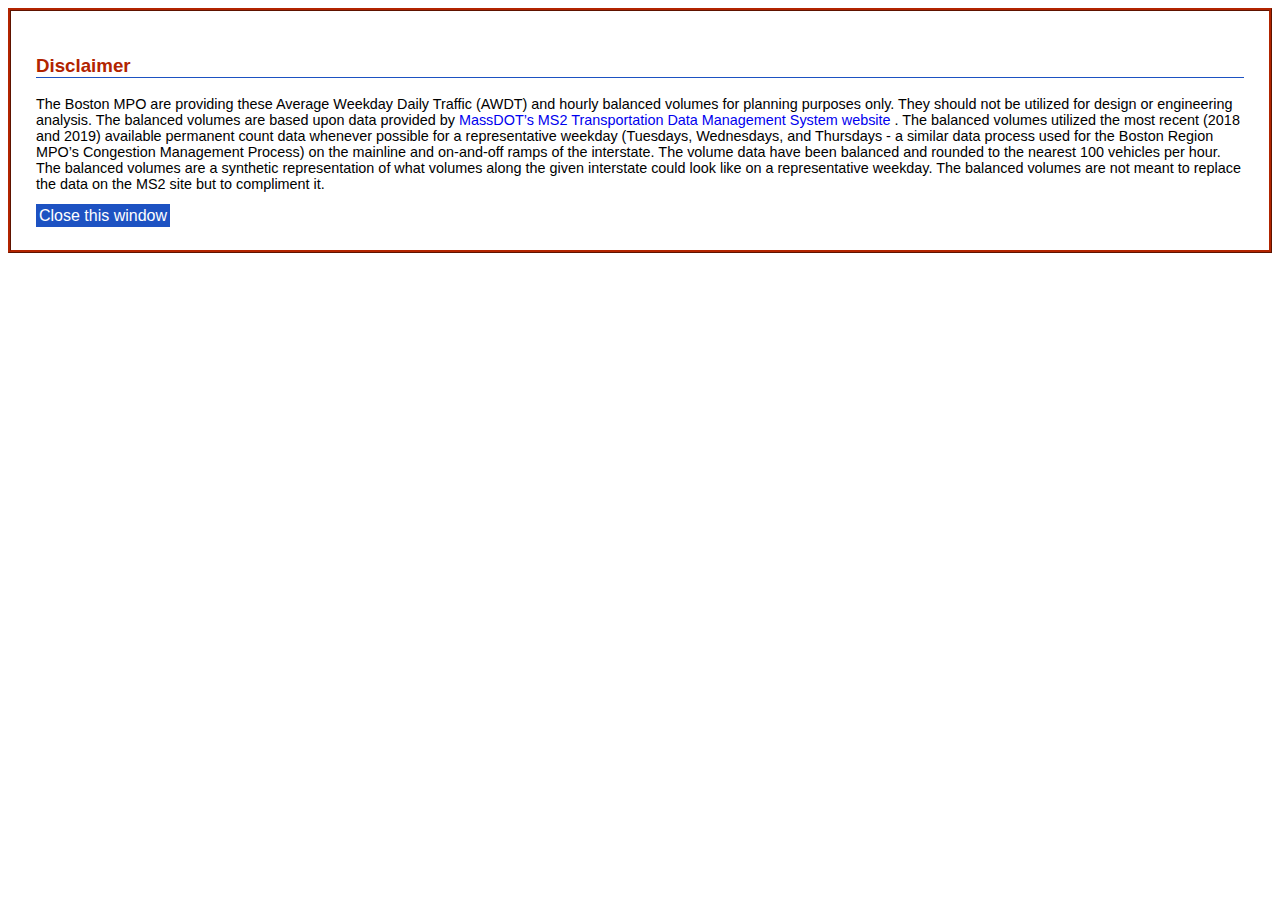
<file: Disclaimer.html>
<!DOCTYPE html PUBLIC "-//W3C//DTD XHTML 1.0 Transitional//EN" "http://www.w3.org/TR/xhtml1/DTD/xhtml1-transitional.dtd">
<html xmlns="http://www.w3.org/1999/xhtml">
<head>
<meta http-equiv="Content-Type" content="text/html; charset=utf-8" />
<title>Disclaimer</title>

<style type="text/css">

#bigbox {
    border: 3px ridge #b22400; 
    padding: 25px;
    margins: 1px;
}
body {
	font-family: Arial, Helvetica, sans-serif;
}
h2 {
	font-family: Arial, Helvetica, sans-serif;
	font-size: 1.2em;
	color: #1d52c2;
	width: 600px;
	margin: 0 40px 0 0;	
}
h3 {
    color: #b22400;
    border-bottom: 1px solid #1d52c2;
	overflow: hidden;
}
p {
	font-family: Arial, Helvetica, sans-serif;
	font-size: .9em;
	color: #000000;
}
a {
    text-decoration: none;
}
a.button {    
    border: solid 1px #1d52c2;
    background-color: #1d52c2;
    padding: 2px 2px 2px 2px;
    color: #fff;
    
}
a.button:hover {
    background-color: #fff;
    color: #1d52c2;
}
		table {
			border-top: 3px double black;       /* TEMP */
			border-bottom: 3px double black;
            width: 100%;
		}
        thead {
            border-bottom: 3px double black;
        }
		tr {
			font-size: 0.9em;
		}
       .tr_header {
            font-size: 1.1em;
        }
		td {
			padding-left: 15px;
		}
        th {
			padding-left: 15px;
            text-align: left;
		}
</style>

<script TYPE="text/javascript">
function targetopener(mylink, closeme, closeonly)
{
if (! (window.focus && window.opener))return true;
window.opener.focus();
if (! closeonly)window.opener.location.href=mylink.href;
if (closeme)window.close();
return false;
}
</script>
</head>

<body>
<div id="bigbox">

    <h3>Disclaimer</h3>

	<p>The Boston MPO are providing these Average Weekday Daily Traffic (AWDT) and hourly balanced volumes for planning purposes only. 
	   They should not be utilized for design or engineering analysis. 
	   The balanced volumes are based upon data provided by 
	   <a href="https://mhd.ms2soft.com/tcds/tsearch.asp" target="_blank">MassDOT’s MS2 Transportation Data Management System website</a> . 
	   The balanced volumes utilized the most recent (2018 and 2019) available permanent count data whenever possible
	   for a representative weekday (Tuesdays, Wednesdays, and Thursdays - a similar data process used for the Boston Region MPO’s
	   Congestion Management Process) on the mainline and on-and-off ramps of the interstate. 
	   The volume data have been balanced and rounded to the nearest 100 vehicles per hour.  
	   The balanced volumes are a synthetic representation of what volumes along the given interstate could look like on a representative weekday. 
	   The balanced volumes are not meant to replace the data on the MS2 site but to compliment it.
	</p>

    <div id="closeLink2">
        <a href="index.html" class="button"
        onclick="return targetopener(this,true,true)">Close this window</a>   
    </div>			<!--   END OF CLOSELINK2  -->

</div>          <!--   END OF BIGBOX    -->

</body>
</html>
</file>
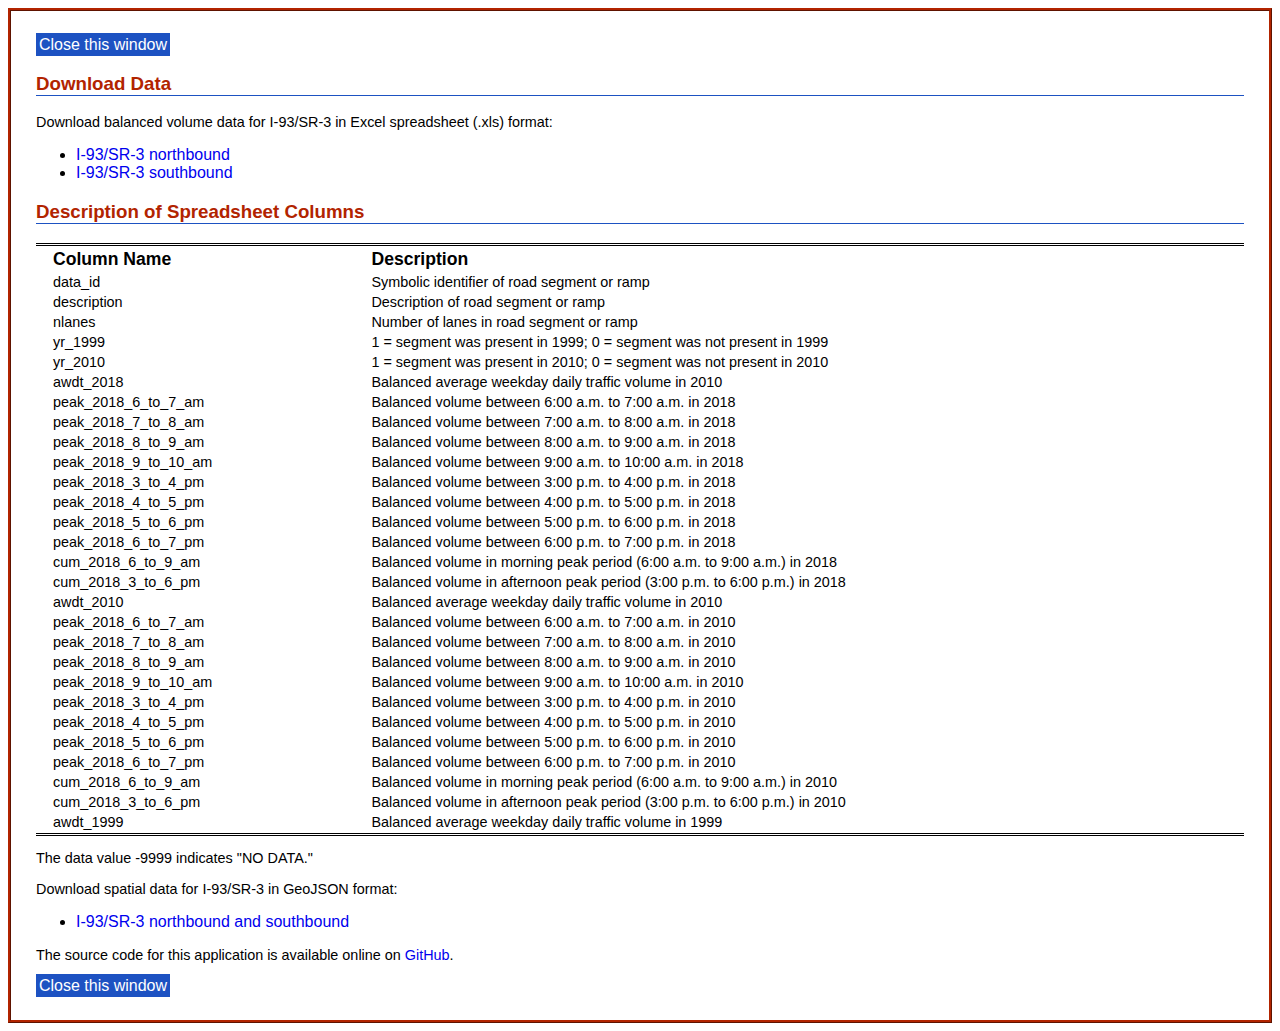
<file: Download.html>
<!DOCTYPE html PUBLIC "-//W3C//DTD XHTML 1.0 Transitional//EN" "http://www.w3.org/TR/xhtml1/DTD/xhtml1-transitional.dtd">
<html xmlns="http://www.w3.org/1999/xhtml">
<head>
<meta http-equiv="Content-Type" content="text/html; charset=utf-8" />
<title>Download Data</title>

<style type="text/css">

#bigbox {
    border: 3px ridge #b22400; 
    padding: 25px;
    margins: 1px;
}
body {
	font-family: Arial, Helvetica, sans-serif;
}
h2 {
	font-family: Arial, Helvetica, sans-serif;
	font-size: 1.2em;
	color: #1d52c2;
	width: 600px;
	margin: 0 40px 0 0;	
}
h3 {
    color: #b22400;
    border-bottom: 1px solid #1d52c2;
	overflow: hidden;
}
p {
	font-family: Arial, Helvetica, sans-serif;
	font-size: .9em;
	color: #000000;
}
a {
    text-decoration: none;
}
a.button {    
    border: solid 1px #1d52c2;
    background-color: #1d52c2;
    padding: 2px 2px 2px 2px;
    color: #fff;
    
}
a.button:hover {
    background-color: #fff;
    color: #1d52c2;
}
		table {
			border-top: 3px double black;       /* TEMP */
			border-bottom: 3px double black;
            width: 100%;
		}
        thead {
            border-bottom: 3px double black;
        }
		tr {
			font-size: 0.9em;
		}
       .tr_header {
            font-size: 1.1em;
        }
		td {
			padding-left: 15px;
		}
        th {
			padding-left: 15px;
            text-align: left;
		}
</style>

<script TYPE="text/javascript">
function targetopener(mylink, closeme, closeonly)
{
if (! (window.focus && window.opener))return true;
window.opener.focus();
if (! closeonly)window.opener.location.href=mylink.href;
if (closeme)window.close();
return false;
}
</script>
</head>

<body>
<div id="bigbox">

    <div id="closeLink">
        <a href="index.html" class="button"
        onclick="return targetopener(this,true,true)">Close this window</a>   
    </div>			<!--   END OF CLOSELINK  -->

    <h3>Download Data</h3>
    <p>
    Download balanced volume data for I-93/SR-3 in Excel spreadsheet (.xls) format:
        <ul>
            <li>
                <a href="https://www.ctps.org/pub/Balanced_Volumes/i93_sr3_nb_balanced_volumes.xls">I-93/SR-3 northbound</a>
            </li>
            <li>
                <a href="https://www.ctps.org/pub/Balanced_Volumes/i93_sr3_sb_balanced_volumes.xls">I-93/SR-3 southbound</a>
            </li>
        </ul>
    </p>
    
    <h3>Description of Spreadsheet Columns</h3>   
    <p>      
        <table>
            <thead>
                <tr class="tr_header">
                    <th>Column Name</th> 
                    <th>Description</th>
                </tr>
            </thead>
            <tbody>
            <tr>
                <td>data_id</td> 
                <td>Symbolic identifier of road segment or ramp</td>
            </tr> 
            <tr>
                <td>description</td> 
                <td>Description of road segment or ramp</td>
            </tr> 
            <tr>
                <td>nlanes</td>
                <td>Number of lanes in road segment or ramp</td>
            </tr>            
             <tr>
                <td>yr_1999</td>
                <td>1 = segment was present in 1999; 0 = segment was not present in 1999</td>
            </tr>            
             <tr>
                <td>yr_2010</td>
                <td>1 = segment was present in 2010; 0 = segment was not present in 2010</td>
            </tr>           
            <!-- 2018 -->
           <tr>
                <td>awdt_2018</td>
                <td>Balanced average weekday daily traffic volume in 2010</td>
            </tr>            
            <tr>
                <td>peak_2018_6_to_7_am</td>
                <td>Balanced volume between 6:00 a.m. to 7:00 a.m. in 2018</td>
            </tr>   
            <tr>
                <td>peak_2018_7_to_8_am</td>
                <td>Balanced volume between 7:00 a.m. to 8:00 a.m. in 2018 </td>
            </tr>
            <tr>
                <td>peak_2018_8_to_9_am</td>
                <td>Balanced volume between 8:00 a.m. to 9:00 a.m. in 2018 </td>
            </tr>
            <tr>
                <td>peak_2018_9_to_10_am</td>
                <td>Balanced volume between 9:00 a.m. to 10:00 a.m. in 2018 </td>
            </tr>
            <tr>
                <td>peak_2018_3_to_4_pm</td>
                <td>Balanced volume between 3:00 p.m. to 4:00 p.m. in 2018 </td>
            </tr>           
            <tr>
                <td>peak_2018_4_to_5_pm</td>
                <td>Balanced volume between 4:00 p.m. to 5:00 p.m. in 2018 </td>
            </tr>            
            <tr>
                <td>peak_2018_5_to_6_pm</td>
                <td>Balanced volume between 5:00 p.m. to 6:00 p.m. in 2018 </td>
            </tr>           
            <tr>
                <td>peak_2018_6_to_7_pm</td>
                <td>Balanced volume between 6:00 p.m. to 7:00 p.m. in 2018 </td>
            </tr>  
            <tr>
                <td>cum_2018_6_to_9_am</td>
                <td>Balanced volume in morning peak period (6:00 a.m. to 9:00 a.m.) in 2018 </td>
            </tr>
            <tr>
                <td>cum_2018_3_to_6_pm</td>
                <td>Balanced volume in afternoon peak period (3:00 p.m. to 6:00 p.m.) in 2018 </td>
            </tr>                       
            <!-- 2010 -->
            <tr>
                <td>awdt_2010</td>
                <td>Balanced average weekday daily traffic volume in 2010</td>
            </tr>            
            <tr>
                <td>peak_2018_6_to_7_am</td>
                <td>Balanced volume between 6:00 a.m. to 7:00 a.m. in 2010</td>
            </tr>   
            <tr>
                <td>peak_2018_7_to_8_am</td>
                <td>Balanced volume between 7:00 a.m. to 8:00 a.m. in 2010 </td>
            </tr>
            <tr>
                <td>peak_2018_8_to_9_am</td>
                <td>Balanced volume between 8:00 a.m. to 9:00 a.m. in 2010 </td>
            </tr>
            <tr>
                <td>peak_2018_9_to_10_am</td>
                <td>Balanced volume between 9:00 a.m. to 10:00 a.m. in 2010 </td>
            </tr>
            <tr>
                <td>peak_2018_3_to_4_pm</td>
                <td>Balanced volume between 3:00 p.m. to 4:00 p.m. in 2010 </td>
            </tr>           
            <tr>
                <td>peak_2018_4_to_5_pm</td>
                <td>Balanced volume between 4:00 p.m. to 5:00 p.m. in 2010 </td>
            </tr>            
            <tr>
                <td>peak_2018_5_to_6_pm</td>
                <td>Balanced volume between 5:00 p.m. to 6:00 p.m. in 2010 </td>
            </tr>           
            <tr>
                <td>peak_2018_6_to_7_pm</td>
                <td>Balanced volume between 6:00 p.m. to 7:00 p.m. in 2010 </td>
            </tr>  
            <tr>
                <td>cum_2018_6_to_9_am</td>
                <td>Balanced volume in morning peak period (6:00 a.m. to 9:00 a.m.) in 2010 </td>
            </tr>
            <tr>
                <td>cum_2018_3_to_6_pm</td>
                <td>Balanced volume in afternoon peak period (3:00 p.m. to 6:00 p.m.) in 2010 </td>
            </tr>             
            <!-- 1999 -->
           <tr>
                <td>awdt_1999</td>
                <td>Balanced average weekday daily traffic volume in 1999 </td>
            </tr>
            </tbody>
         </table>
    </p>
    <p>
    The data value -9999 indicates "NO DATA."
    </p>
    
    <p>
    Download spatial data for I-93/SR-3 in GeoJSON format:
       <ul>
            <li>
                <a href="https://www.ctps.org/pub/Balanced_Volumes/i93_and_sr3_complete.geojson">I-93/SR-3 northbound and southbound</a>
            </li>
        </ul>
    </p>   

    <p>
    The source code for this application is available online on <a href="https://github.com/bkrepp-ctps/balancedVolumes">GitHub</a>.
    </p>
            
    <div id="closeLink2">
        <a href="index.html" class="button"
        onclick="return targetopener(this,true,true)">Close this window</a>   
    </div>			<!--   END OF CLOSELINK2  -->

</div>          <!--   END OF BIGBOX    -->

</body>
</html>
</file>
